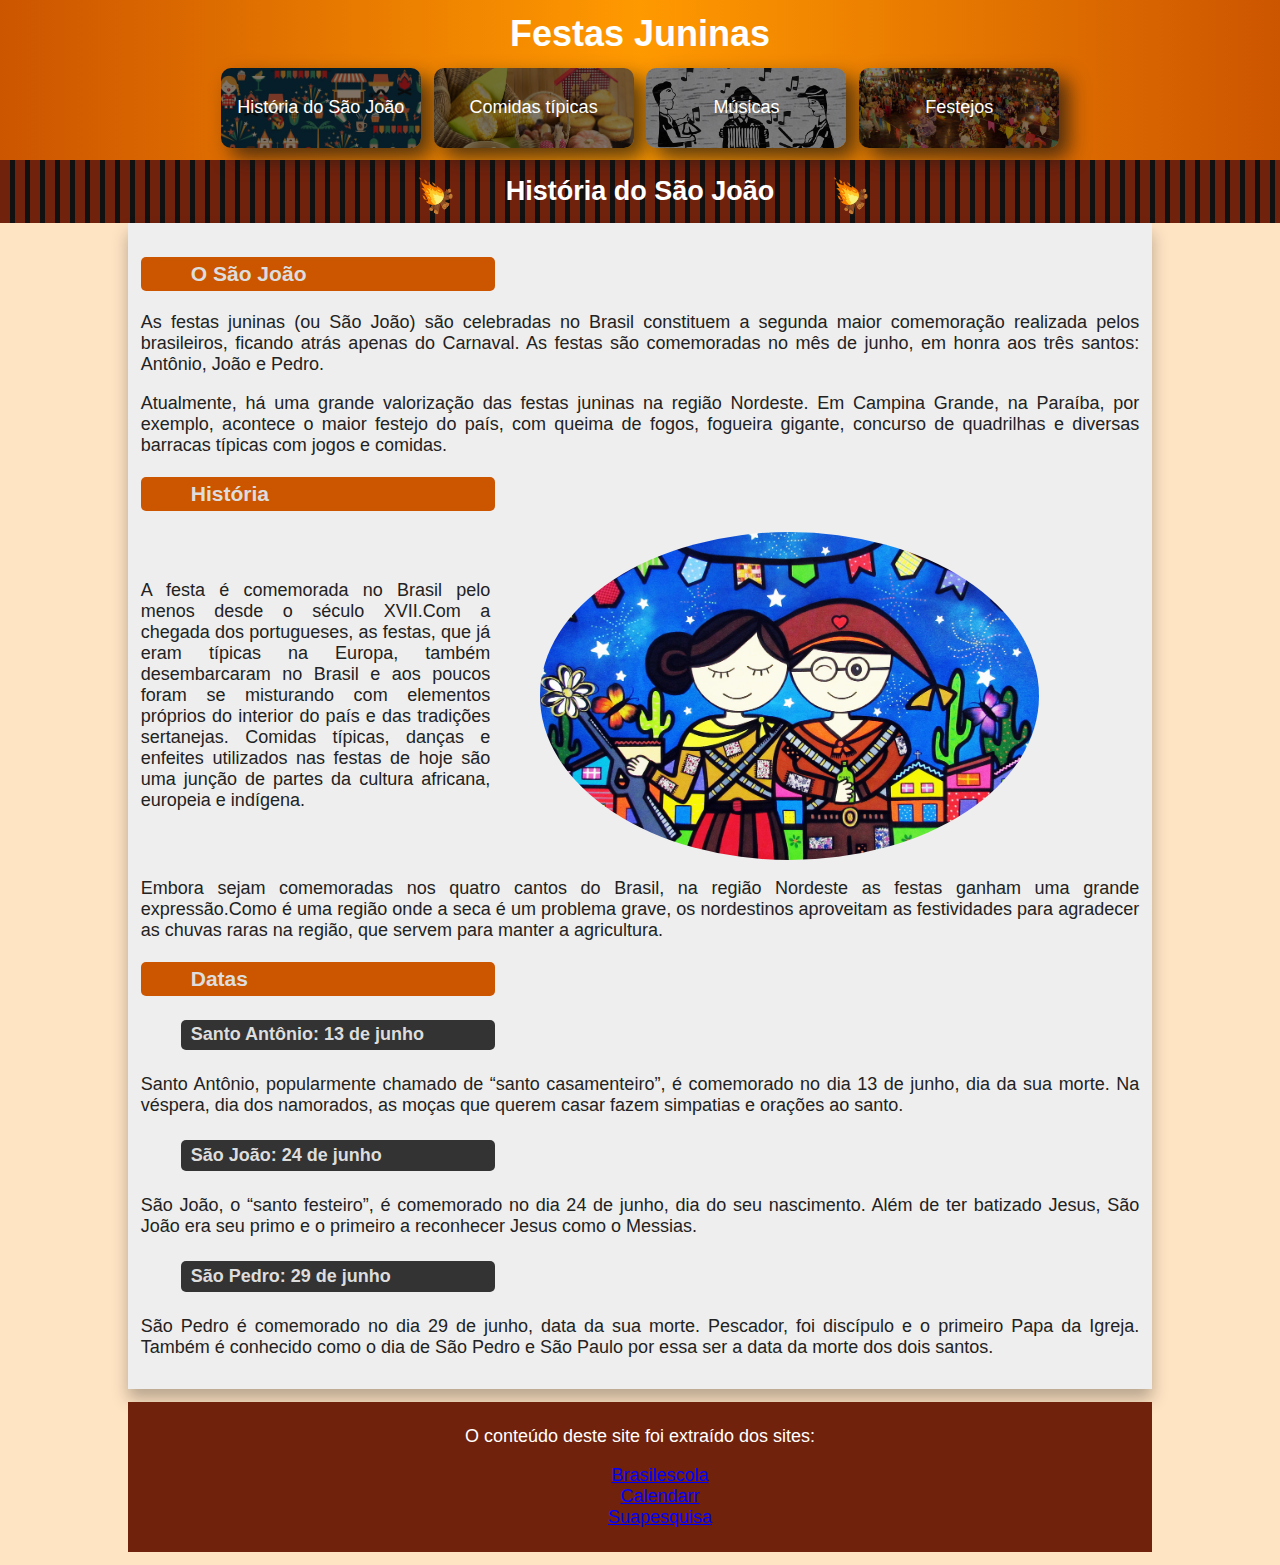
<file: index.html>
<!DOCTYPE html>
<html lang="pt-br">
<head>
    <meta http-equiv="Content-Type" content="text/html; charset=UTF-8">
    <title>O São João | História</title>
    <link href="style.css" rel="stylesheet">
</head>
<body>
    <header>
        <h1>Festas Juninas</h1>
        <nav>
            <a class="a-quadros" href="index.html">
                <div class="div-quadros" id="div-historia">História do São João</div>
            </a>
            <a class="a-quadros" href="comidas.html">
                <div class="div-quadros" id="div-comidas">Comidas típicas</div>
            </a>
            <a class="a-quadros" href="musicas.html">
                <div class="div-quadros" id="div-musicas">Músicas</div>
            </a>
            <a class="a-quadros" href="festejos.html">
                <div class="div-quadros" id="div-dancas">Festejos</div>
            </a>
        </nav>
    </header>

    <div id="div-nome">
        <img height="45" src="img/fogueira.png" alt="">
        <h2>História do São João</h2>
        <img height="45" src="img/fogueira.png" alt=""/>
    </div>

    <main>
        <section>
            <h3>O São João</h3>
            <p>As festas juninas (ou São João) são celebradas no Brasil constituem a 
                segunda maior comemoração realizada pelos brasileiros, ficando atrás apenas do Carnaval.
                As festas são comemoradas no mês de junho, em honra aos três santos: Antônio, João e Pedro.
            </p>
            <p>Atualmente, há uma grande valorização das festas juninas na região Nordeste.
                Em Campina Grande, na Paraíba, por exemplo, acontece o maior festejo do país, com queima de fogos,
                fogueira gigante, concurso de quadrilhas e diversas barracas típicas com jogos e comidas.
            </p>
        </section>
        <section>
            <h3>História</h3>
            <div id="container-hist">
                <p>A festa é comemorada no Brasil pelo menos desde o século XVII.Com a chegada dos portugueses, 
                    as festas, que já eram típicas na Europa, também desembarcaram no Brasil e aos poucos foram se
                        misturando com elementos próprios do interior do país e das tradições sertanejas. Comidas típicas,
                        danças e enfeites utilizados nas festas de hoje são uma junção de partes da cultura africana, 
                        europeia e indígena.
                </p>
                <img id="img-redonda" width="350" src="img/foto.jpg" alt="foto são joão">
            </div>
            <p>
                Embora sejam comemoradas nos quatro cantos do Brasil, na região Nordeste as festas ganham uma 
                grande expressão.Como é uma região onde a seca é um problema grave, os nordestinos aproveitam 
                as festividades para agradecer as chuvas raras na região, que servem para manter a agricultura.
            </p>
        </section>
        <section>
            <h3>Datas</h3>
            <h4>Santo Antônio: 13 de junho</h4>
            <p>Santo Antônio, popularmente chamado de “santo casamenteiro”, é comemorado no dia 13 de junho, 
                dia da sua morte. Na véspera, dia dos namorados, as moças que querem casar fazem simpatias e
                orações ao santo.
            </p>
            <h4>São João: 24 de junho</h4>
            <p>
                São João, o “santo festeiro”, é comemorado no dia 24 de junho, dia do seu nascimento.
                Além de ter batizado Jesus, São João era seu primo e o primeiro a reconhecer Jesus como o Messias.
            </p>
            <h4>São Pedro: 29 de junho</h4>
            <p>
                São Pedro é comemorado no dia 29 de junho, data da sua morte. Pescador, foi discípulo e o primeiro
                Papa da Igreja. Também é conhecido como o dia de São Pedro e São Paulo por essa ser a data da morte
                dos dois santos.
            </p>
        </section>
    </main>
    <footer>
        <p>O conteúdo deste site foi extraído dos sites:</p>
        <ul>
            <li><a href="https://brasilescola.uol.com.br/detalhes-festa-junina/" target="_blank">Brasilescola</a></li>
            <li><a href="https://www.calendarr.com/brasil/festa-junina/" target="_blank">Calendarr</a></li>
            <li><a href="https://www.suapesquisa.com/musicacultura/historia_festa_junina.htm">Suapesquisa</a></li>
        </ul>
    </footer>
</body>
</html>
</file>
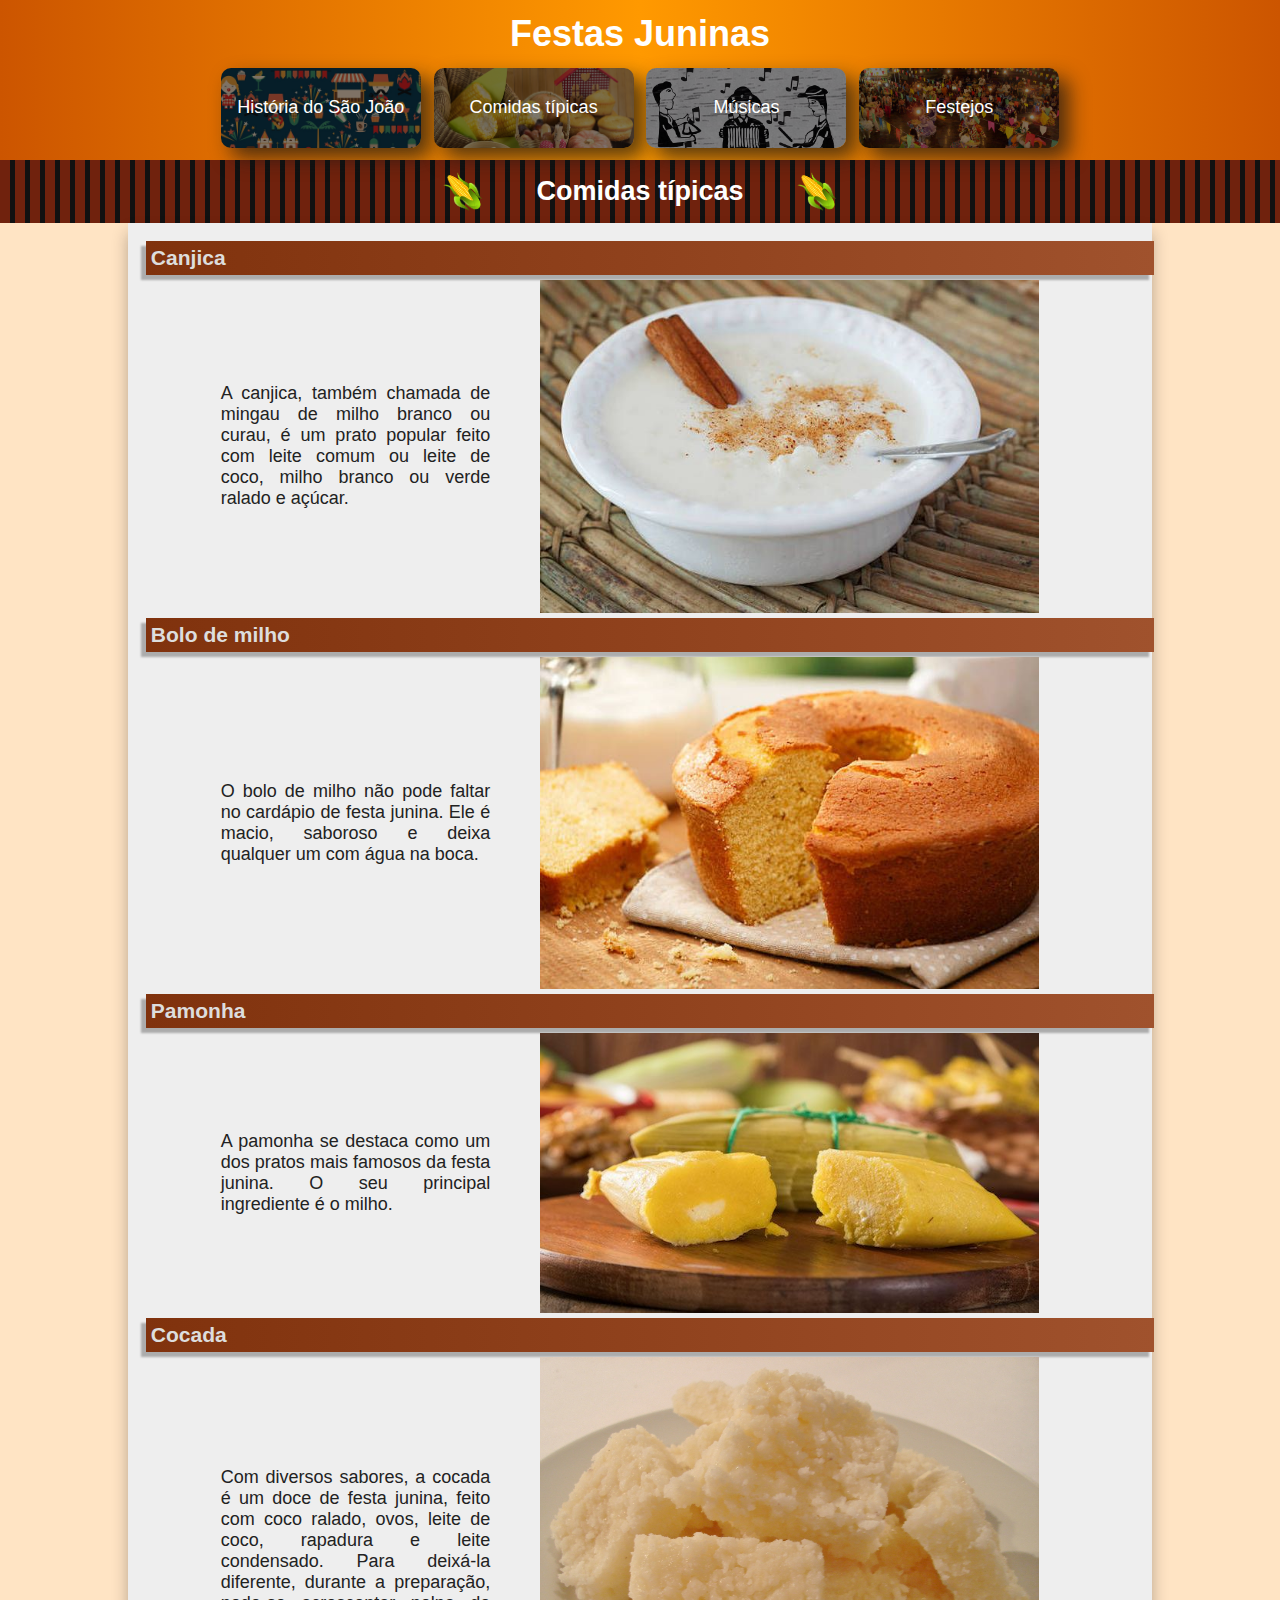
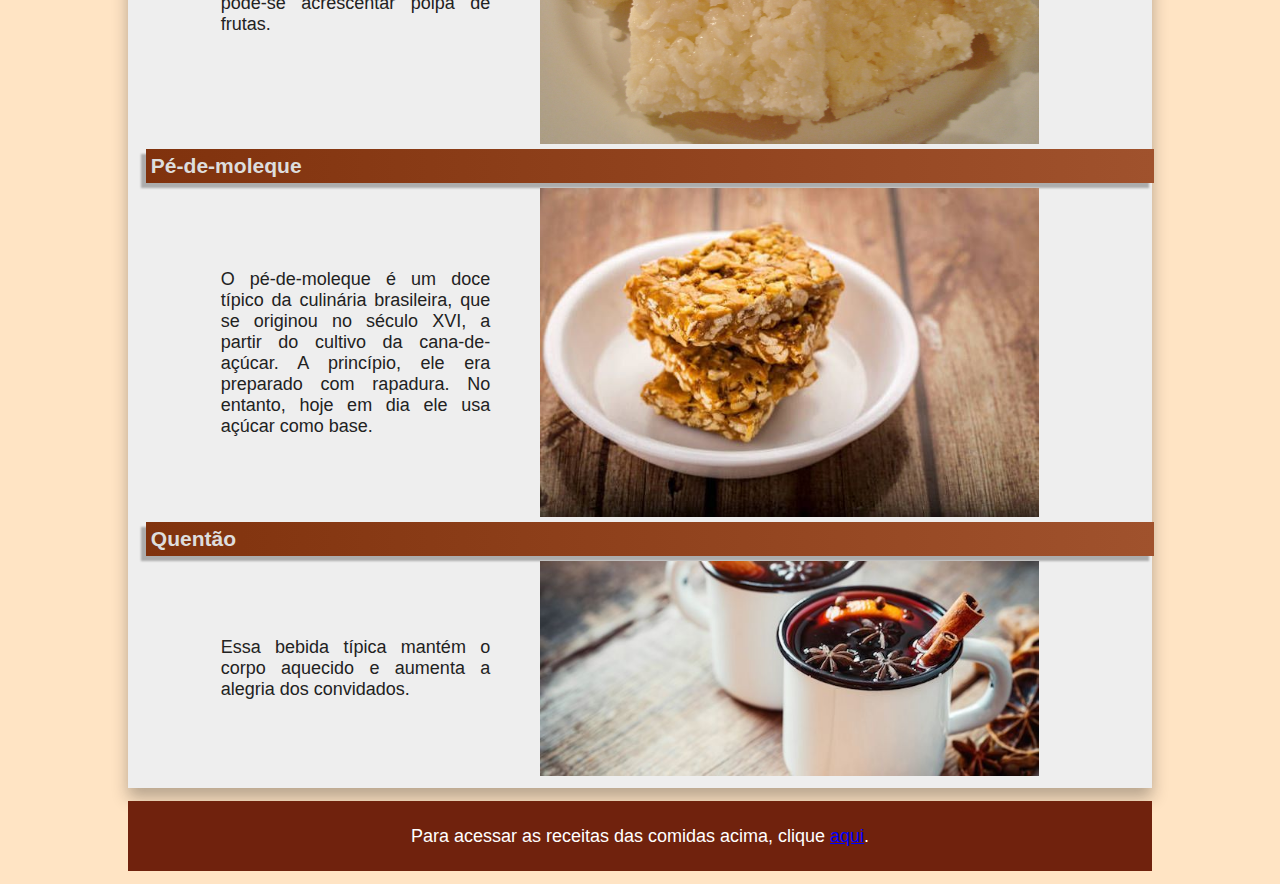
<file: comidas.html>
<!DOCTYPE html>
<html lang="pt-br">
    <head>
        <meta http-equiv="Content-Type" content="text/html; charset=UTF-8">
        <title>O São João | Comidas típicas</title>
        <link href="style.css" rel="stylesheet">
    </head>
    <body>
    <header>
            <h1>Festas Juninas</h1>
            <nav>
                    <a class="a-quadros" href="index.html">
                        <div class="div-quadros" id="div-historia">História do São João</div>
                    </a>
                    <a class="a-quadros" href="comidas.html">
                        <div class="div-quadros" id="div-comidas">Comidas típicas</div>
                    </a>
                    <a class="a-quadros" href="musicas.html">
                        <div class="div-quadros" id="div-musicas">Músicas</div>
                    </a>
                    <a class="a-quadros" href="festejos.html">
                        <div class="div-quadros" id="div-dancas">Festejos</div>
                    </a>
            </nav>
        </header>
        <div id="div-nome">
            <img height="45" src="img/milho.png" alt="">
            <h2>Comidas típicas</h2>
            <img height="45" src="img/milho.png" alt="">
        </div>

        <main>
            <div id="tabela-receitas">
                <h3>Canjica</h3>
                <div class="div-receita">
                    <p>A canjica, também chamada de mingau de milho branco ou curau, é um prato popular feito com leite comum ou leite de coco, milho branco ou verde ralado e açúcar.</p>
                    <img height="200" src="img/canjica.jpg" alt="canjica">
                </div>
                
                <h3>Bolo de milho</h3>
                <div class="div-receita">
                    <p>O bolo de milho não pode faltar no cardápio de festa junina. Ele é macio, saboroso e deixa qualquer um com água na boca.</p>
                    <img height="200" src="img/bolo-de-milho.jpg" alt="bolo de milho">
                </div>

                <h3>Pamonha</h3>
                <div class="div-receita">
                    <p>A pamonha se destaca como um dos pratos mais famosos da festa junina. O seu principal ingrediente é o milho.</p>
                    <img height="200" src="img/pamonha.jpg" alt="pamonha">
                </div>

                <h3>Cocada</h3>
                <div class="div-receita">
                    <p>Com diversos sabores, a cocada é um doce de festa junina, feito com coco ralado, ovos, leite de coco, rapadura e leite condensado. Para deixá-la diferente, durante a preparação, pode-se acrescentar polpa de frutas.</p>
                    <img height="200" src="img/cocada.jpg" alt="cocada">
                </div>

                <h3>Pé-de-moleque</h3>
                <div class="div-receita">
                    <p>O pé-de-moleque é um doce típico da culinária brasileira, que se originou no século XVI, a partir do cultivo da cana-de-açúcar. A princípio, ele era preparado com rapadura. No entanto, hoje em dia ele usa açúcar como base.</p>
                    <img height="200" src="img/pe-de-moleque.jpg" alt="pé de moleque">                    
                </div>

                <h3>Quentão</h3>
                <div class="div-receita">
                    <p>Essa bebida típica mantém o corpo aquecido e aumenta a alegria dos convidados.</p>
                    <img height="200" src="img/quentao.jpg" alt="quentão">
                </div>
            </div>
        </main>
        <footer>
            <p>Para acessar as receitas das comidas acima, clique <a href="https://casaefesta.com/comidas-tipicas-de-festa-junina/" target="_blank">aqui</a>.</p>
        </footer>
    
    </body>
</html>
</file>
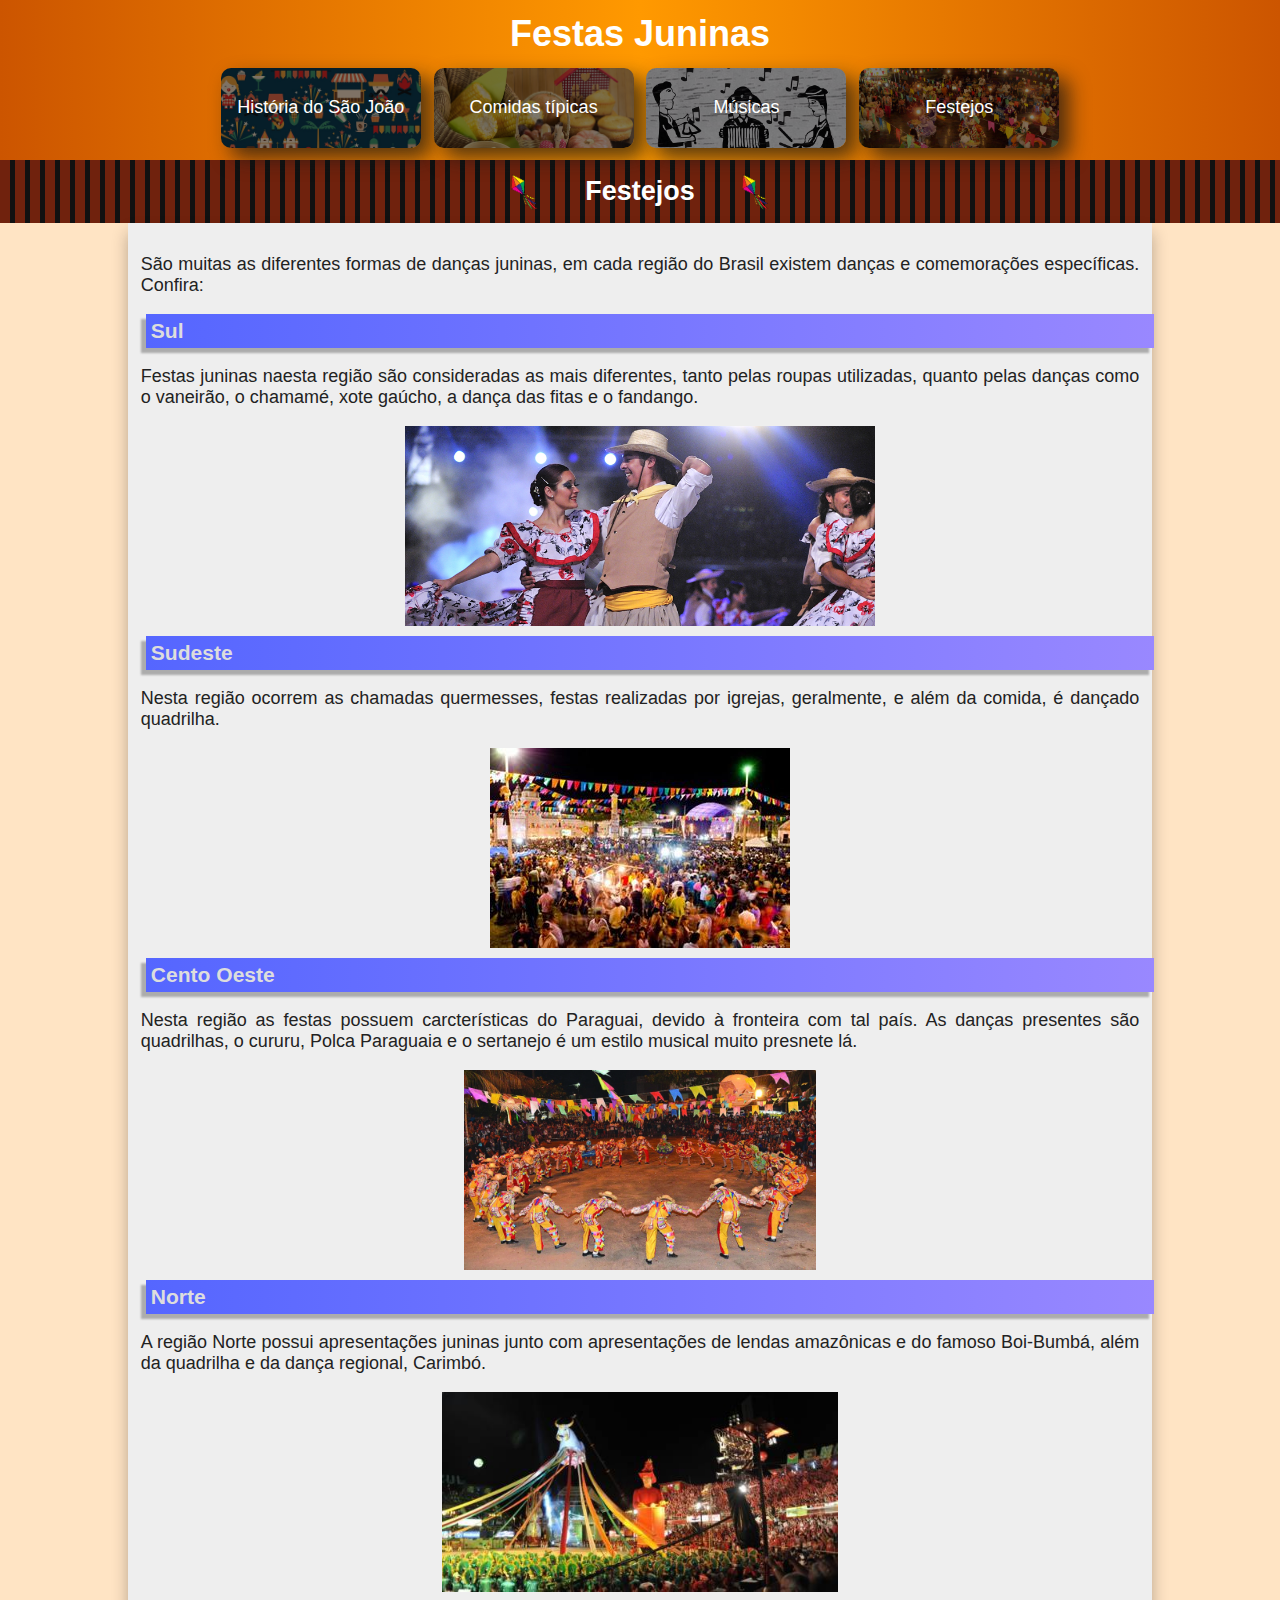
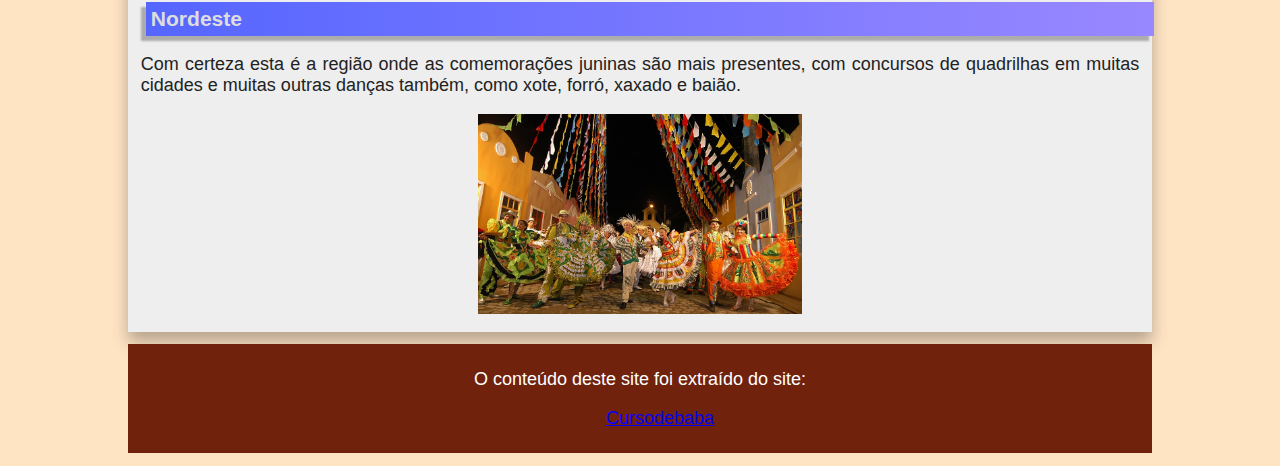
<file: festejos.html>
<!DOCTYPE html>
<html lang="pt-br">
   <head>
       <title>O São João | Festejos</title>
       <meta http-equiv="Content-Type" content="text/html; charset=UTF-8">
       <link href="style.css" rel="stylesheet">
   </head>
   <body>
        <header>
            <h1>Festas Juninas</h1>
            <nav>
                <a class="a-quadros" href="index.html">
                    <div class="div-quadros" id="div-historia">História do São João</div>
                </a>
                <a class="a-quadros" href="comidas.html">
                    <div class="div-quadros" id="div-comidas">Comidas típicas</div>
                </a>
                <a class="a-quadros" href="musicas.html">
                    <div class="div-quadros" id="div-musicas">Músicas</div>
                </a>
                <a class="a-quadros" href="festejos.html">
                    <div class="div-quadros" id="div-dancas">Festejos</div>
                </a>
            </nav>
        </header>

        <div id="div-nome">
            <img height="45" src="img/balao.png" alt="">
            <h2>Festejos</h2>
            <img height="45" src="img/balao.png" alt="">
        </div>

        <main>
            <div id="regioes">
                <p>São muitas as diferentes formas de danças juninas, em cada região do Brasil existem danças e comemorações específicas. Confira:</p>
                <div>
                    <h3>Sul</h3>
                    <p>Festas juninas naesta região são consideradas as mais diferentes, tanto pelas roupas utilizadas, quanto pelas danças como o vaneirão, o chamamé, xote gaúcho, a dança das fitas e o fandango.</p>
                    <img height="200" src="img/sul.jpg" alt="sul">
                </div>       
                <div>
                    <h3>Sudeste</h3>
                    <p>Nesta região ocorrem as chamadas quermesses, festas realizadas por igrejas, geralmente, e além da comida, é dançado quadrilha.</p>
                    <img height="200" src="img/sudeste.jpg" alt="sudeste">
                </div>
                <div>
                    <h3>Cento Oeste</h3>
                    <p>Nesta região as festas possuem carcterísticas do Paraguai, devido à fronteira com tal país. As danças presentes são quadrilhas, o cururu, Polca Paraguaia e o sertanejo é um estilo musical muito presnete lá.</p>
                    <img height="200" src="img/centrooeste.jpg" alt="centro oeste">
                </div>
                <div>
                    <h3>Norte</h3>
                    <p>A região Norte possui apresentações juninas junto com apresentações de lendas amazônicas e do famoso Boi-Bumbá, além da quadrilha e da dança regional, Carimbó.</p>
                    <img height="200" src="img/norte.jpg" alt="norte">
                </div>
                <div>
                    <h3>Nordeste</h3>
                    <p>Com certeza esta é a região onde as comemorações juninas são mais presentes, com concursos de quadrilhas em muitas cidades e muitas outras danças também, como xote, forró, xaxado e baião.</p>
                    <img height="200" src="img/nordeste.jpg" alt="nordeste">
                </div>
            </div>
        </main>
        <footer>
            <p>O conteúdo deste site foi extraído do site:</p>
            <ul>
                <li><a href="https://cursodebaba.com/dancas-juninas/" target="_blank">Cursodebaba</a></li>
            </ul>
        </footer>
   </body>
</html>
</file>
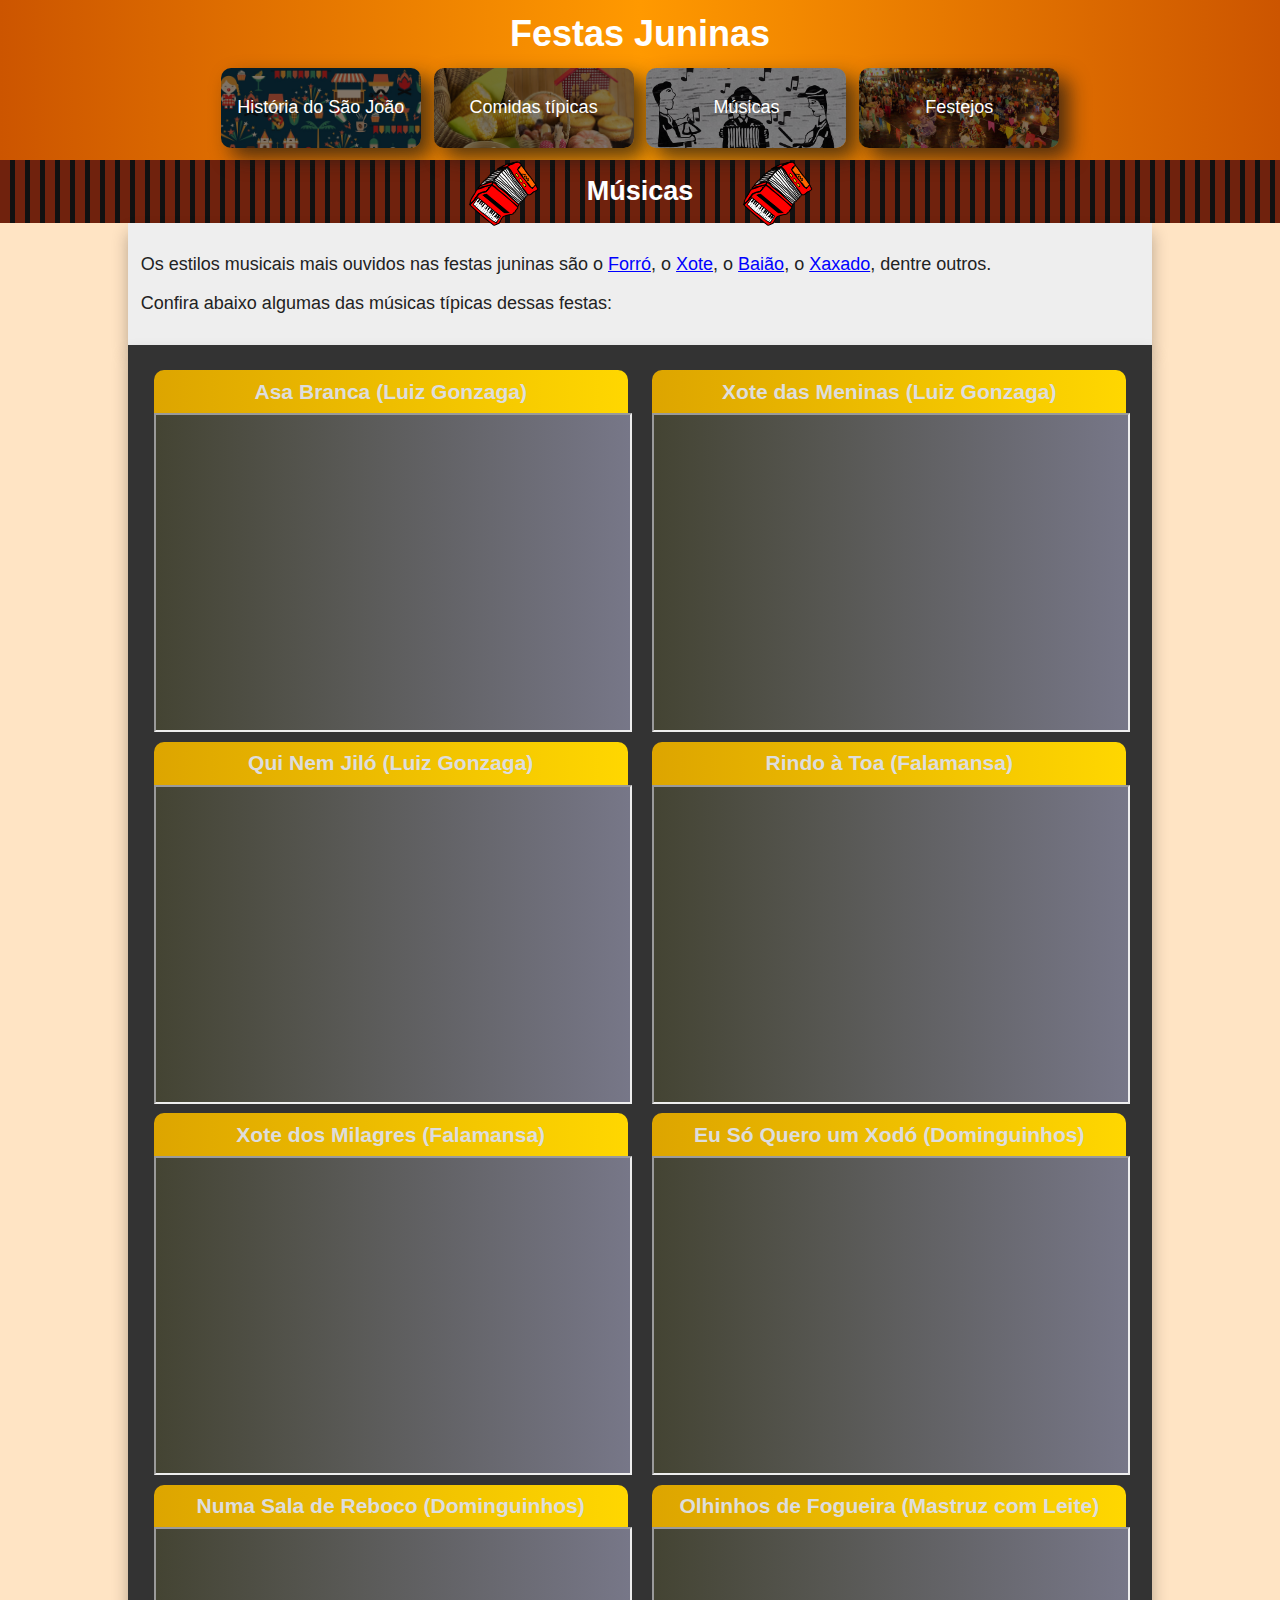
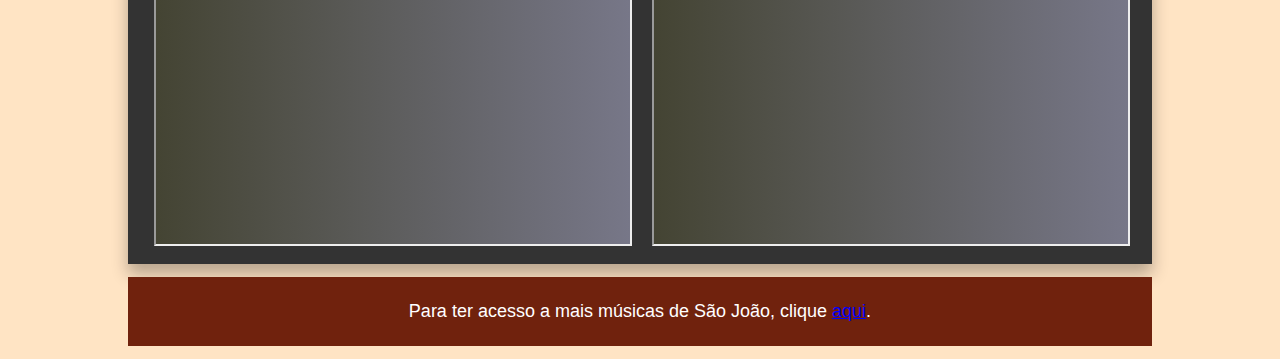
<file: musicas.html>
<!DOCTYPE html>
<html lang="pt-br">
   <head>
       <title>O São João | Músicas</title>
       <meta http-equiv="Content-Type" content="text/html; charset=UTF-8">
       <link href="style.css" rel="stylesheet">
   </head>

   <body>
        <header>
            <h1>Festas Juninas</h1>
            <nav>
                    <a class="a-quadros" href="index.html">
                        <div class="div-quadros" id="div-historia">História do São João</div>
                    </a>
                    <a class="a-quadros" href="comidas.html">
                        <div class="div-quadros" id="div-comidas">Comidas típicas</div>
                    </a>
                    <a class="a-quadros" href="musicas.html">
                        <div class="div-quadros" id="div-musicas">Músicas</div>
                    </a>
                    <a class="a-quadros" href="festejos.html">
                        <div class="div-quadros" id="div-dancas">Festejos</div>
                    </a>
            </nav>
        </header>

        <div id="div-nome">
            <img height="45" src="img/sanfona.png" alt="">
            <h2>Músicas</h2>
            <img height="45" src="img/sanfona.png" alt="">
        </div>

        <main>
            <p>Os estilos musicais mais ouvidos nas festas juninas são o <a href="https://pt.wikipedia.org/wiki/Forr%C3%B3" target="_blank">Forró</a>, o <a href="https://pt.wikipedia.org/wiki/Xote" target="_blank">Xote</a>, o <a href="https://pt.wikipedia.org/wiki/Bai%C3%A3o_(m%C3%BAsica)" target="_blank">Baião</a>, o <a href="https://pt.wikipedia.org/wiki/Xaxado" target="_blank">Xaxado</a>, dentre outros.</p>
            <p>Confira abaixo algumas das músicas típicas dessas festas:</p>
        </main>
       <div id="div-iframes">
        <div>
            <h3>Asa Branca (Luiz Gonzaga)</h3>
            <iframe width="560" height="315" src="https://www.youtube.com/embed/zsFSHg2hxbc" allow="accelerometer; autoplay; encrypted-media; gyroscope; picture-in-picture" allowfullscreen></iframe>
        </div>
        <div>
            <h3>Xote das Meninas (Luiz Gonzaga)</h3>
            <iframe width="560" height="315" src="https://www.youtube.com/embed/YI6Fy-fb9Ms"  allow="accelerometer; autoplay; encrypted-media; gyroscope; picture-in-picture" allowfullscreen></iframe>
        </div>
        <div>
            <h3>Qui Nem Jiló (Luiz Gonzaga)</h3>
            <iframe width="560" height="315" src="https://www.youtube.com/embed/NG0piPBjAzk" allow="accelerometer; autoplay; encrypted-media; gyroscope; picture-in-picture" allowfullscreen></iframe>
        </div>
        <div>
            <h3>Rindo à Toa (Falamansa)</h3>
            <iframe width="560" height="315" src="https://www.youtube.com/embed/NgU5OIwTEIA" allow="accelerometer; autoplay; encrypted-media; gyroscope; picture-in-picture" allowfullscreen></iframe>
        </div>
        <div>
            <h3>Xote dos Milagres (Falamansa)</h3>
            <iframe width="560" height="315" src="https://www.youtube.com/embed/ZTDStzSs2Wo" allow="accelerometer; autoplay; encrypted-media; gyroscope; picture-in-picture" allowfullscreen></iframe>
        </div>
        <div>
            <h3>Eu Só Quero um Xodó (Dominguinhos)</h3>
            <iframe width="560" height="315" src="https://www.youtube.com/embed/hAo-HHNhyJ0" allow="accelerometer; autoplay; encrypted-media; gyroscope; picture-in-picture" allowfullscreen></iframe>
        </div>
        <div>
            <h3>Numa Sala de Reboco (Dominguinhos)</h3>
            <iframe width="560" height="315" src="https://www.youtube.com/embed/-7UcfaDJrYo" allow="accelerometer; autoplay; encrypted-media; gyroscope; picture-in-picture" allowfullscreen></iframe>
        </div>
        <div>
            <h3>Olhinhos de Fogueira (Mastruz com Leite)</h3>
            <iframe width="560" height="315" src="https://www.youtube.com/embed/4iRf5uFZHqo" allow="accelerometer; autoplay; encrypted-media; gyroscope; picture-in-picture" allowfullscreen></iframe>
        </div>
       </div>
       <footer>
            <p>Para ter acesso a mais músicas de São João, clique <a href="http://www.artesanatobrasil.net/musicas-juninas/" target="_blank">aqui</a>.</p>
        </footer>
   </body>
</html>
</file>
<file: style.css>
body{
    text-align: center;
    margin: 0px;
    font-family: Verdana, Geneva, Tahoma, sans-serif;
    font-size: 18px;
    color:#222;
    background-color: bisque;
}
header{
    background: linear-gradient(90deg, #C50, #F90,#C50);
    padding-bottom: 1%;
    padding-top: 0%;
}
h1{
    margin: 0px;
    color: #FFF;
    padding: 1%;
}
#div-nome{
    display: flex;
    justify-content: center;
    align-items: center;
    margin: 0px;
    padding: 0.5%;
    background: repeating-linear-gradient(90deg,#70220D 0px, #70220D 10px,
     #111 10px, #111 15px);
    color: #FFF;
}
#div-nome img,h2{
    padding: 0.2% 2%;
    margin: 0%;
}
#div-nome img{
    animation-name: icon-anim;
    animation-duration: 1.5s;
    transform: rotate(-45deg);
    animation-iteration-count: infinite;
    animation-timing-function: ease-in-out;
}

h3,h4{
    text-align: left;
    width: 30%;
    color: #DDD;
    padding: 0.5%;
    border-radius: 5px;
}
h3{
    background-color: #C50;
    padding-left: 5%;
}
h4{
    background-color: #333;
    padding-left: 1%;
    margin-left: 4%;
}
nav{
    display: flex;
    justify-content: center;
    flex-wrap: wrap;
}
header:hover .div-quadros{
    animation-name: quadros_anim;
    animation-duration: 100ms;
    animation-fill-mode: forwards;
}
.a-quadros{
    text-decoration: none;
    color: #FFF;
    margin: 0% 0.5%;
}
.div-quadros{
    background-color: rgba(0, 0, 0, .5);
    background-blend-mode: multiply;
    background-size: cover;
    height: 80px;
    width: 200px;
    box-shadow: 10px 10px 20px rgba(20, 20, 20, .7);
    border-radius: 10px;
    display: flex;
    align-items: center;
    justify-content: center;
}
.a-quadros:hover{
    animation-name: quadro_anim;
    animation-duration: 100ms;
    animation-fill-mode: forwards;
}

#div-historia{
    background-image: url("img/historia.jpg");
}
#div-comidas{
    background-image: url("img/comidas.png");
}
#div-musicas{
    background-image: url("img/musicas.jpg");
}
#div-dancas{
    background-image: url("img/danca.png");
}

main{
    margin: 0% 10%;
    padding: 1%;
    background-color: #EEE;
    box-shadow: 0px 10px 15px rgba(20, 20, 20, .3);
}
main p{
    text-align: justify;
}

#img-redonda{
    border-radius: 50%;
}

footer{
    margin: 1% 10%;
    padding: 0.5%;
    background-color: #70220D;
    color: #FFF;
}
footer li,a{
    color: #00F;
    list-style: none;
}

/*COMIDAS*/
#tabela-receitas h3, #regioes h3{
    margin: 5px;
    text-align: left;
    width: 100%;
    background: linear-gradient(90deg,  #80320D,#A0522D);
    padding: 0.5%;
    border-radius: 0px;
    box-shadow: -5px 5px 2px rgba(20, 20, 20, .3);
}
.div-receita, #container-hist{
    display: flex;
    align-items: center;
}
.div-receita img, #container-hist img{
    margin: 0% 10% 0% 5%;
    flex-grow: 2;
    width: 50%;
    height: 50%;
}
#container-hist p{
    flex-grow: 1;
    font-size: 18px;
}
.div-receita p{
    padding-left: 8%;
}



/*MÚSICAS*/
#div-iframes iframe{
    width: 100%;
    background: linear-gradient(90deg, #443, #778);
    animation-name: iframe-anim;
    animation-duration: 1s;
    animation-iteration-count: 10;
}
#div-iframes{
    display: grid;
    grid-template-columns: 1fr 1fr;
    grid-gap: 0.3% 2.5%;
    margin: 0% 10%;
    padding: 2%;
    background-color: #333;
    box-shadow: 0px 10px 15px rgba(20, 20, 20, .3);
}
#div-iframes h3{
    margin: 0px;
    width: 100%;
    padding: 2% 0%;
    border-radius: 0px;
    border-top-left-radius: 10px;
    border-top-right-radius: 10px;
    text-align: center;
    background: linear-gradient(90deg,#DDA500, #FFD700);
}

/*REGIÕES*/
#regioes h3{
    background: linear-gradient(90deg,#56f, #98F);
}


@keyframes quadros_anim{
    100%{
        height: 200px;
        width: 200px;
        -webkit-text-stroke-width: 1.5px;
        -webkit-text-stroke-color: rgba(0, 0, 0, .5);;
        background-color: rgba(0, 0, 0, .1);
    }
}
@keyframes quadro_anim{
    100%{
        font-size: 22px;
        font-weight: bolder;
        transform: scale(1.1);
        -webkit-text-stroke-width: 3px;
    }
}
@keyframes icon-anim{
    50%{
        transform: rotate(45deg);
    }
    100%{
        transform: rotate(-45deg);
    }
}
@keyframes iframe-anim{
    50%{
        background: linear-gradient(90deg, #555, #555);
    }
    100%{
        background: linear-gradient(90deg, #443, #778);
    }
}

@media(max-width:800px){
    .div-receita, #container-hist{
        display: inline;
        align-items: center;
    }
}
</file>
